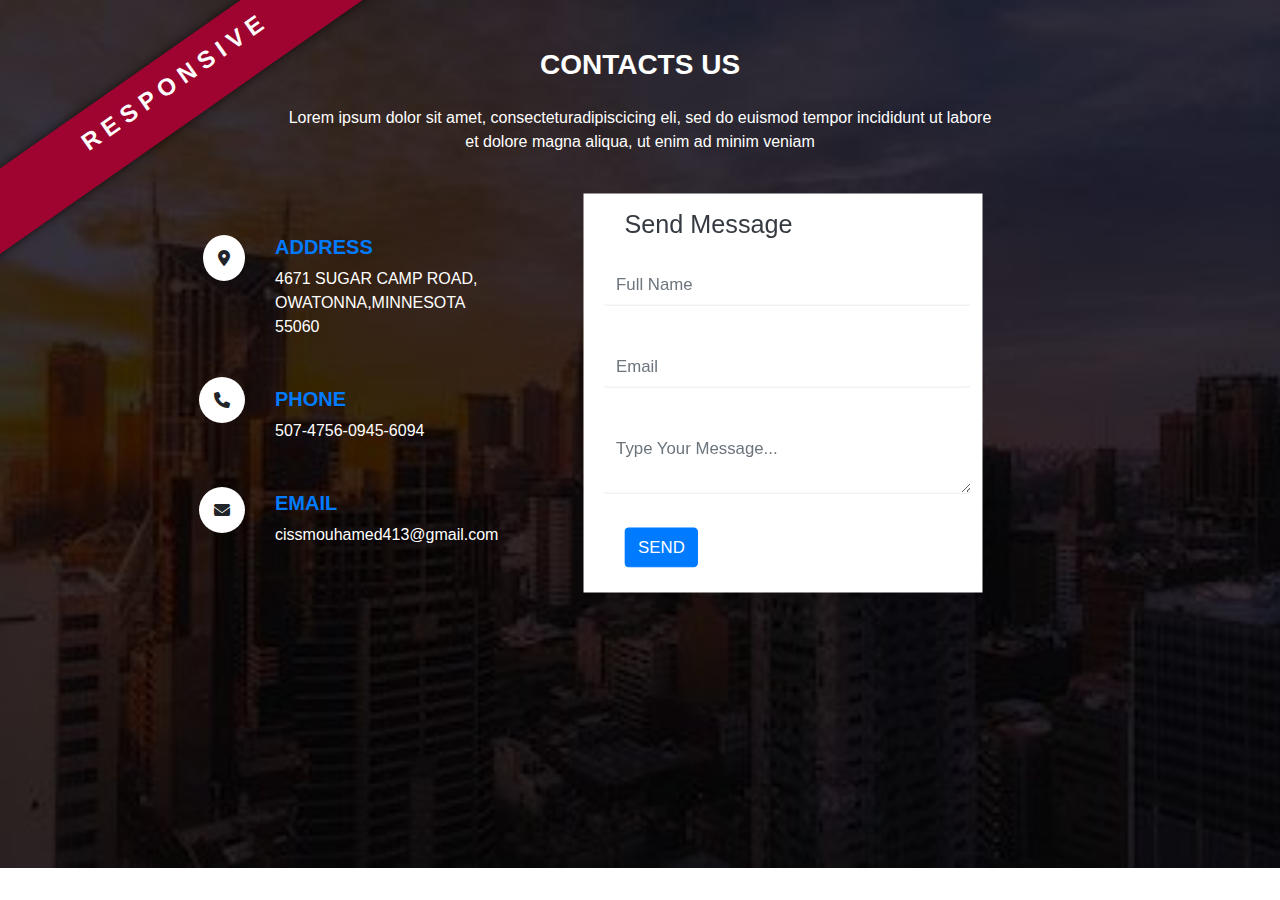
<file: index.html>
<!DOCTYPE html>
<html lang="en">
<head>
    <meta charset="UTF-8">
    <meta http-equiv="X-UA-Compatible" content="IE=edge">
    <meta name="viewport" content="width=device-width, initial-scale=1.0">
    <link rel="stylesheet" href="bootstrap-4.6.1-dist/css/bootstrap.min.css">
    <link rel="stylesheet" href="fontawesome-free-6.3.0-web/fontawesome/css/all.css">
    <link rel="stylesheet" href="style.css">
    <title>FORMULAIRE</title>
</head>
<body style="background-image: url(image/buil3.jpg); background-size: 1300px; height: 50px;"> 
    <div class="texte-rotation">
        <h4 class="font-weight-bold">R E S P O N S I V E</h4>
      </div>
    <h3 class="text-center mt-5 font-weight-bold text-white ">CONTACTS US</h3>
    <p class="text-center mt-4 text-white mb-5">Lorem ipsum dolor sit amet, consecteturadipiscicing eli, sed do euismod tempor incididunt ut labore <br> et dolore magna aliqua, ut enim ad minim veniam</p>
    <div class="container">
        <div class="row">
            <div class="col-2 text-right">
               <p> <i class="fa-solid fa-location-dot mb-2 mt-5"></i> </p><br>
               <p> <i class="fa-solid fa-phone mb-2 mt-5"></i> </p><br>
               <p> <i class="fa-solid fa-envelope mb-0 mt-3"></i> </p><br>
              
            </div>
            <div class="col-3 mr-6">
                <h5 class="text-primary font-weight-bold mt-5 ">ADDRESS</h5>
                <p class="mt-2 text-white">4671 SUGAR CAMP ROAD, <br>OWATONNA,MINNESOTA<br> 55060</p>
                <h5 class="text-primary font-weight-bold mt-5">PHONE</h5>
                <a href="tel:507475609456094">507-4756-0945-6094</a>
                <h5 class="text-primary font-weight-bold mt-5 ">EMAIL</h5>
                <a href="mailto:cissmouhamed413@gmail.com">cissmouhamed413@gmail.com</a>
            </div>
            <div class="col-4 shadow-sm ml-5 mt-3">
                <h4 class="text-dark mt-3 ml-4 mb-4">Send Message</h4>
                <input type="name" placeholder="Full Name" class="form-control border-bottom  mb-3 ml-1" ><br>   
                <input type="email" placeholder="Email" class="form-control border-bottom ml-1"><br> 
                <textarea name="" id="" cols="26" rows="2" class="form-control border-bottom mt-3 ml-1" placeholder="Type Your Message..." ></textarea><br>   
                <button type="button" class="btn btn-primary mb-3 mt-2 ml-4 mb-4">SEND</button>
            </div>
        </div>
    </div>
</body>
</html>
</file>
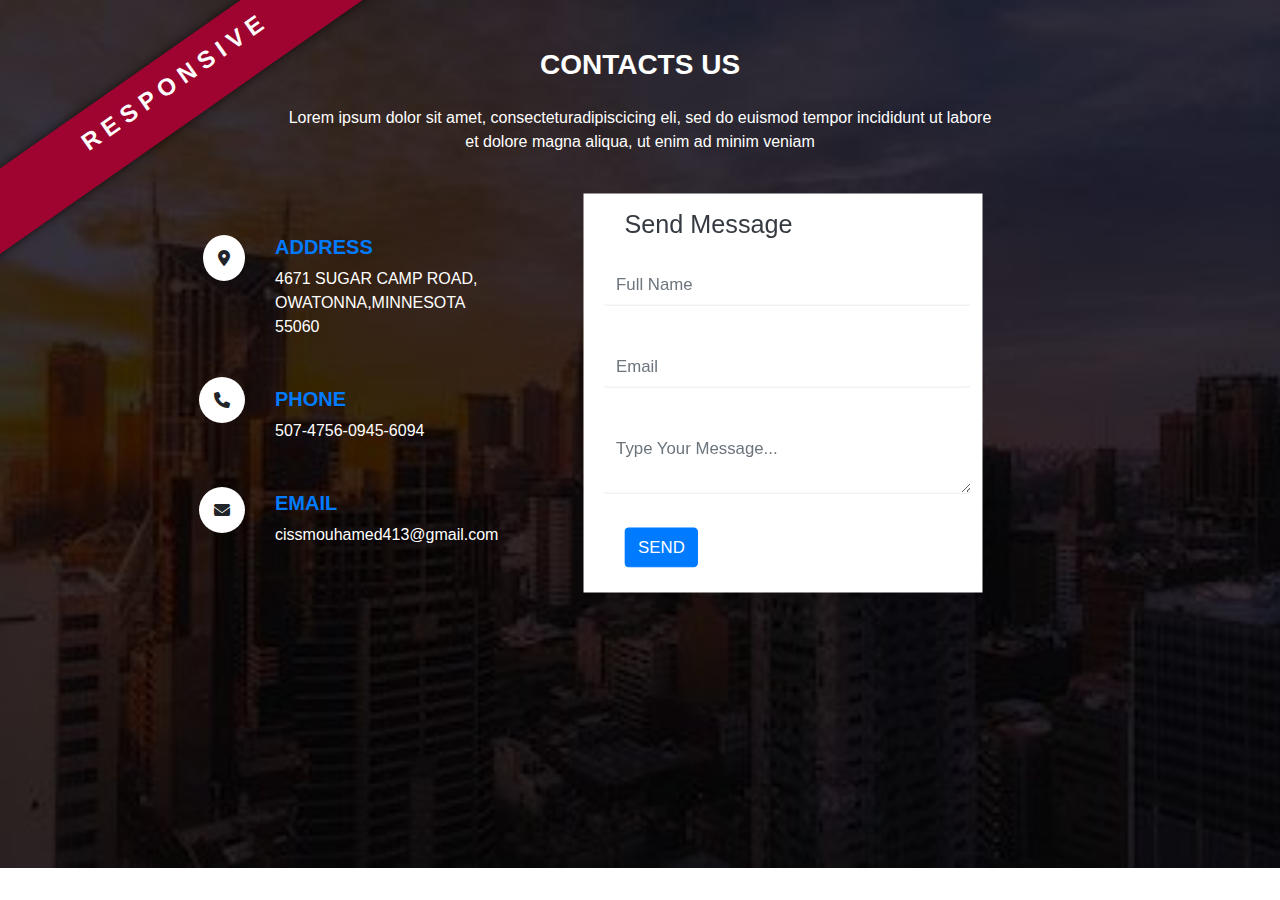
<file: first.html>
<!DOCTYPE html>
<html lang="en">
<head>
    <meta charset="UTF-8">
    <meta http-equiv="X-UA-Compatible" content="IE=edge">
    <meta name="viewport" content="width=device-width, initial-scale=1.0">
    <link rel="stylesheet" href="bootstrap-4.6.1-dist/css/bootstrap.min.css">
    <link rel="stylesheet" href="fontawesome-free-6.3.0-web/fontawesome/css/all.css">
    <link rel="stylesheet" href="style.css">
    <title>FORMULAIRE</title>
</head>
<body style="background-image: url(image/buil3.jpg); background-size: 1300px; height: 50px;"> 
    <div class="texte-rotation">
        <h4 class="font-weight-bold">R E S P O N S I V E</h4>
      </div>
    <h3 class="text-center mt-5 font-weight-bold text-white ">CONTACTS US</h3>
    <p class="text-center mt-4 text-white mb-5">Lorem ipsum dolor sit amet, consecteturadipiscicing eli, sed do euismod tempor incididunt ut labore <br> et dolore magna aliqua, ut enim ad minim veniam</p>
    <div class="container">
        <div class="row">
            <div class="col-2 text-right">
               <p> <i class="fa-solid fa-location-dot mb-2 mt-5"></i> </p><br>
               <p> <i class="fa-solid fa-phone mb-2 mt-5"></i> </p><br>
               <p> <i class="fa-solid fa-envelope mb-0 mt-3"></i> </p><br>
              
            </div>
            <div class="col-3 mr-6">
                <h5 class="text-primary font-weight-bold mt-5 ">ADDRESS</h5>
                <p class="mt-2 text-white">4671 SUGAR CAMP ROAD, <br>OWATONNA,MINNESOTA<br> 55060</p>
                <h5 class="text-primary font-weight-bold mt-5">PHONE</h5>
                <a href="tel:507475609456094">507-4756-0945-6094</a>
                <h5 class="text-primary font-weight-bold mt-5 ">EMAIL</h5>
                <a href="mailto:cissmouhamed413@gmail.com">cissmouhamed413@gmail.com</a>
            </div>
            <div class="col-4 shadow-sm ml-5 mt-3">
                <h4 class="text-dark mt-3 ml-4 mb-4">Send Message</h4>
                <input type="name" placeholder="Full Name" class="form-control border-bottom  mb-3 ml-1" ><br>   
                <input type="email" placeholder="Email" class="form-control border-bottom ml-1"><br> 
                <textarea name="" id="" cols="26" rows="2" class="form-control border-bottom mt-3 ml-1" placeholder="Type Your Message..." ></textarea><br>   
                <button type="button" class="btn btn-primary mb-3 mt-2 ml-4 mb-4">SEND</button>
            </div>
        </div>
    </div>
</body>
</html>
</file>
<file: style.css>
body{

    background-attachment: fixed;
    background-repeat: no-repeat;
}


.col-4{
    background-color: rgb(255, 255, 255);
    float: left;
    cursor: pointer;
    transform: scale(1.05);
    background-attachment: fixed;
    background-repeat: no-repeat;
    margin-top: 3px;
    
}

.border-bottom{
    border: none;
}

a{
    color: #fff; 
}

i{
    background-color: #fff;
    padding: 15px;
    border-radius: 50%;
    
}

.row{
    transition: transform 0.2s;
    transform: translateY(-15px);
}

.col-4 :hover{
    cursor: pointer;
    transform: scale(1.05);
    box-shadow: 7px;
    margin-top: 3px;
}


.texte-rotation {
    background-color: rgb(159, 4, 48);
    color: white;
    padding: 15px;
    margin-left: -80px;
    transform: rotate(-35deg);
    position: absolute;
    top: 3px;
    left: 0;
    width: 40%;
    height: 70px;
    margin-top: 50px;
    text-align: center;
    box-shadow: 0px 0px 10px rgba(12, 11, 9, 0.864);
}
</file>
